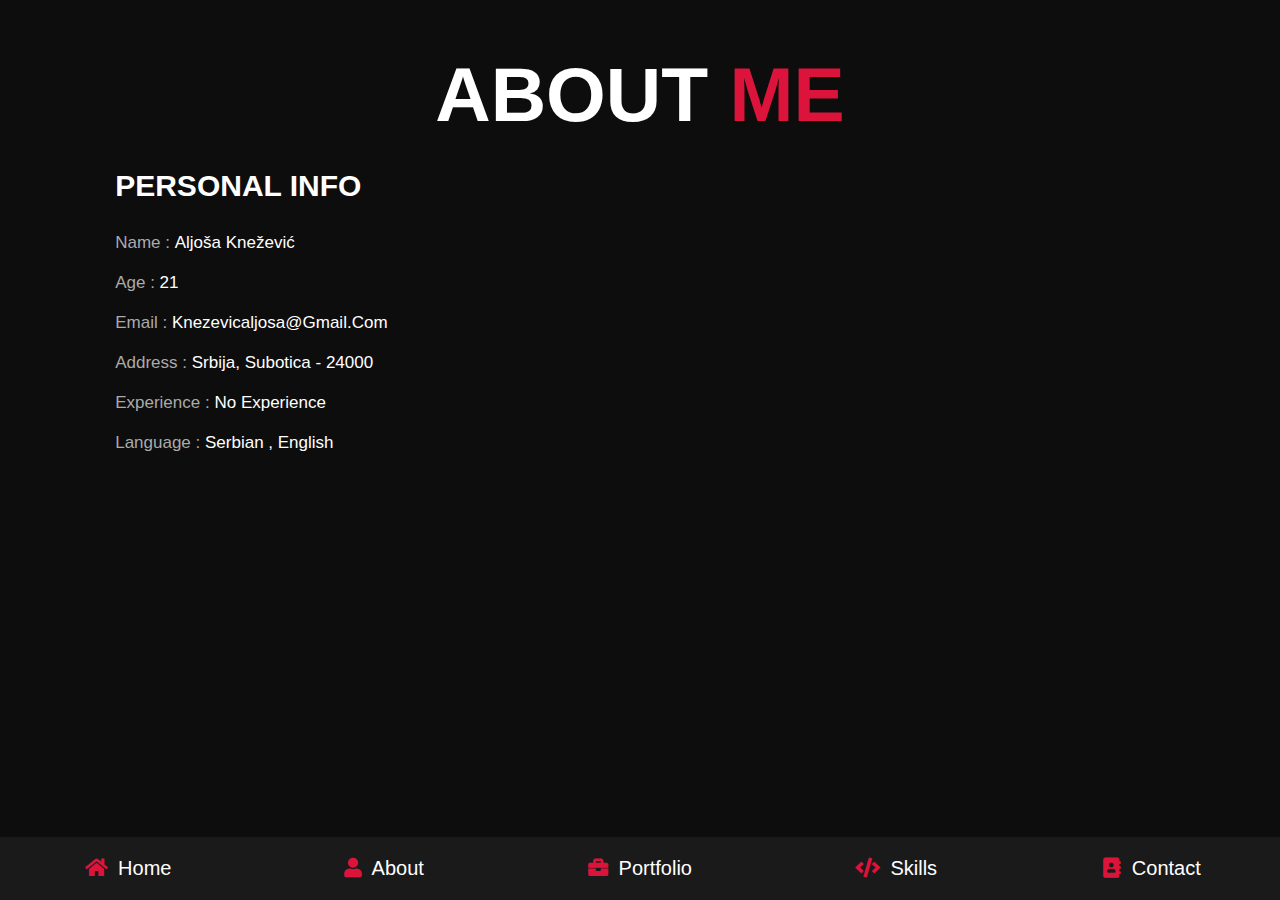
<file: aljosa knezevic/aboutme.html>
<!DOCTYPE html>
<html lang="en">
<head>
    <meta charset="UTF-8">
    <meta http-equiv="X-UA-Compatible" content="IE=edge">
    <meta name="viewport" content="width=device-width, initial-scale=1.0">
    <title>Aljoša Knežević</title>
    <meta name="description" content="Aljoša Knežević portfolio">
    <meta name="author" content="Aljoša Knežević">

    <link rel="stylesheet" href="https://cdnjs.cloudflare.com/ajax/libs/font-awesome/5.15.4/css/all.min.css">

    <link rel="stylesheet" href="css/style.css">

</head>
<body>


<nav class="navbar">
    <a href="index.html"> <i class="fas fa-home"></i> <span>home</span> </a>
    <a href="aboutme.html"> <i class="fas fa-user"></i> <span>about</span> </a>
    <a href="portfolio.html"> <i class="fas fa-briefcase"></i> <span>portfolio</span> </a>
    <a href="skills.html"> <i class="fas fa-code"></i> <span>skills</span> </a>
    <a href="contact.html"> <i class="fas fa-address-book"></i> <span>contact</span> </a>
</nav>



<section class="about">

    <h1 class="heading"> about <span>me</span> </h1>

    <div class="row">

        <div class="info-container">

            <h1>personal info</h1>

            <div class="box-container">

                <div class="box">
                    <h3> <span>name : </span> Aljoša Knežević </h3>
                    <h3> <span>age : </span> 21 </h3>
                    <h3> <span>email : </span> knezevicaljosa@gmail.com </h3>
                    <h3> <span>address : </span> Srbija, Subotica - 24000 </h3>


                    <h3> <span>experience : </span> no experience </h3>
                    <h3> <span>language : </span> Serbian , English </h3>
                </div>

        </div>



    </div>

</section>




</body>
</html>
</file>
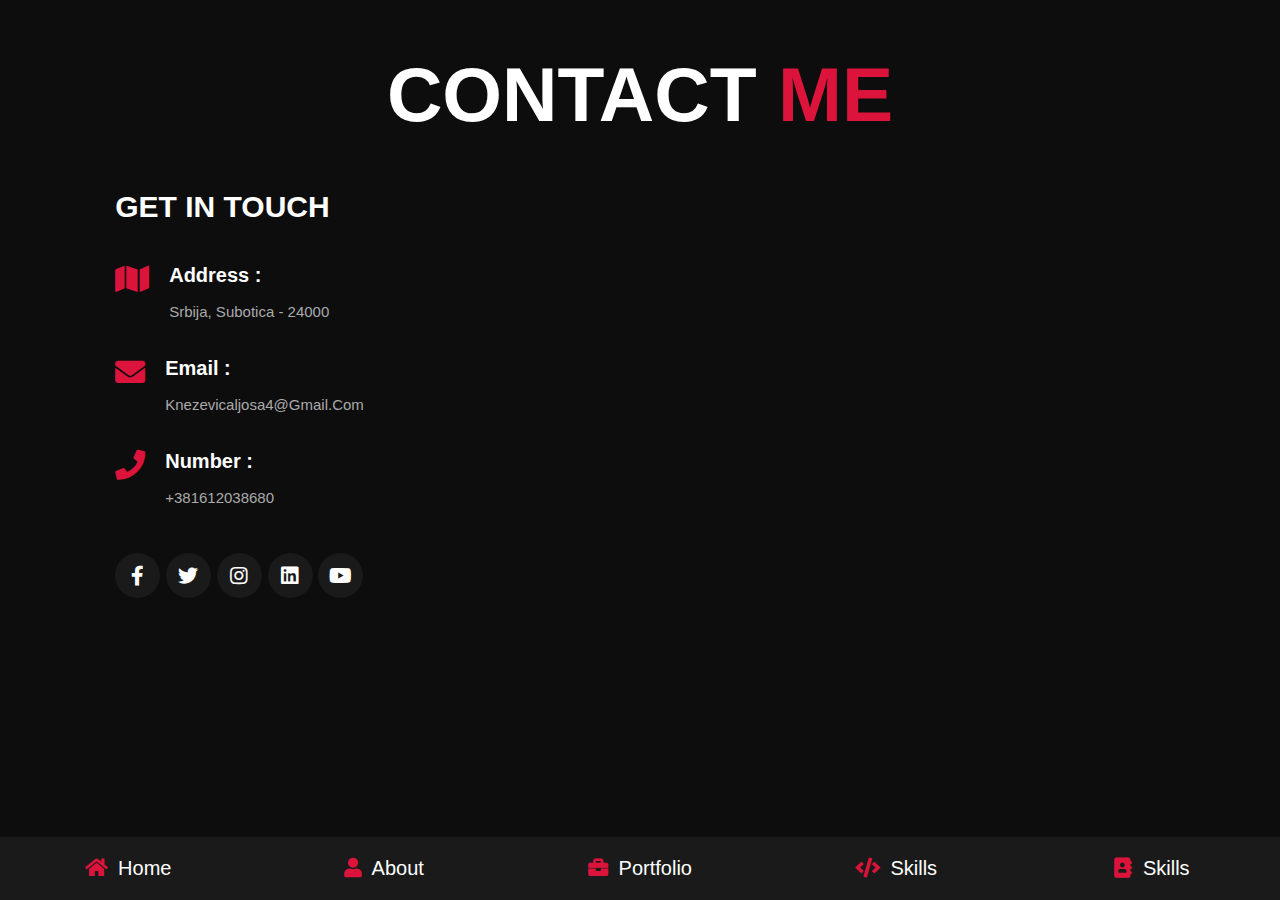
<file: aljosa knezevic/contact.html>
<!DOCTYPE html>
<html lang="en">
<head>
    <meta charset="UTF-8">
    <meta http-equiv="X-UA-Compatible" content="IE=edge">
    <meta name="viewport" content="width=device-width, initial-scale=1.0">
    <title>Aljoša Knežević</title>
    <meta name="description" content="Aljoša Knežević portfolio">
    <meta name="author" content="Aljoša Knežević">

    <link rel="stylesheet" href="https://cdnjs.cloudflare.com/ajax/libs/font-awesome/5.15.4/css/all.min.css">

    <link rel="stylesheet" href="css/style.css">

</head>
<body>


<nav class="navbar">
    <a href="index.html"> <i class="fas fa-home"></i> <span>home</span> </a>
    <a href="aboutme.html"> <i class="fas fa-user"></i> <span>about</span> </a>
    <a href="portfolio.html"> <i class="fas fa-briefcase"></i> <span>portfolio</span> </a>
    <a href="skills.html"> <i class="fas fa-code"></i> <span>skills</span> </a>
    <a href="contact.html"> <i class="fas fa-address-book"></i> <span>skills</span> </a>
</nav>


<section class="contact">

    <h1 class="heading"> contact <span>me</span> </h1>

    <div class="row">

        <div class="info-container">

            <h1>get in touch</h1>

            <div class="box-container">

                <div class="box">
                    <i class="fas fa-map"></i>
                    <div class="info">
                        <h3>address :</h3>
                        <p>Srbija, Subotica - 24000</p>
                    </div>
                </div>

                <div class="box">
                    <i class="fas fa-envelope"></i>
                    <div class="info">
                        <h3>email :</h3>
                        <p>knezevicaljosa4@gmail.com</p>
                    </div>
                </div>

                <div class="box">
                    <i class="fas fa-phone"></i>
                    <div class="info">
                        <h3>number :</h3>
                        <p>+381612038680</p>
                    </div>
                </div>

            </div>

            <div class="share">
                <a href="https://www.facebook.com/" class="fab fa-facebook-f"></a>
                <a href="https://twitter.com/" class="fab fa-twitter"></a>
                <a href="https://www.instagram.com/" class="fab fa-instagram"></a>
                <a href="https://www.linkedin.com/" class="fab fa-linkedin"></a>
                <a href="https://www.youtube.com/" class="fab fa-youtube"></a>
            </div>

        </div>

        <iframe src="https://www.google.com/maps/embed?pb=!1m18!1m12!1m3!1d3266.9847894262903!2d19.692160115730374!3d46.10470429849654!2m3!1f0!2f0!3f0!3m2!1i1024!2i768!4f13.1!3m3!1m2!1s0x474361461c9af78b%3A0x1b5b2f90477820c6!2z0InRg9Cx0LUg0KjQtdGA0YbQtdGA0LAgMjgsINCh0YPQsdC-0YLQuNGG0LAgMjQxMDU!5e1!3m2!1ssr!2srs!4v1656958067220!5m2!1ssr!2srs" width="600" height="450" style="border:0;" allowfullscreen="" loading="lazy" referrerpolicy="no-referrer-when-downgrade"></iframe>

    </div>
     <iframe src="https://www.facebook.com/plugins/share_button.php?href=https%3A%2F%2Fdevelopers.facebook.com%2Fdocs%2Fplugins%2F&layout=button_count&size=small&width=96&height=20&appId" width="96" height="20" style="border:none;overflow:hidden" scrolling="no" frameborder="0" allowfullscreen="true" allow="autoplay; clipboard-write; encrypted-media; picture-in-picture; web-share"></iframe>
     <iframe src="https://www.facebook.com/plugins/like.php?href=https%3A%2F%2Fdevelopers.facebook.com%2Fdocs%2Fplugins%2F&width=450&layout=standard&action=like&size=small&share=false&height=35&appId" width="450" height="35" style="border:none;overflow:hidden" scrolling="no" frameborder="0" allowfullscreen="true" allow="autoplay; clipboard-write; encrypted-media; picture-in-picture; web-share"></iframe>
</section>


</body>
</html>
</file>
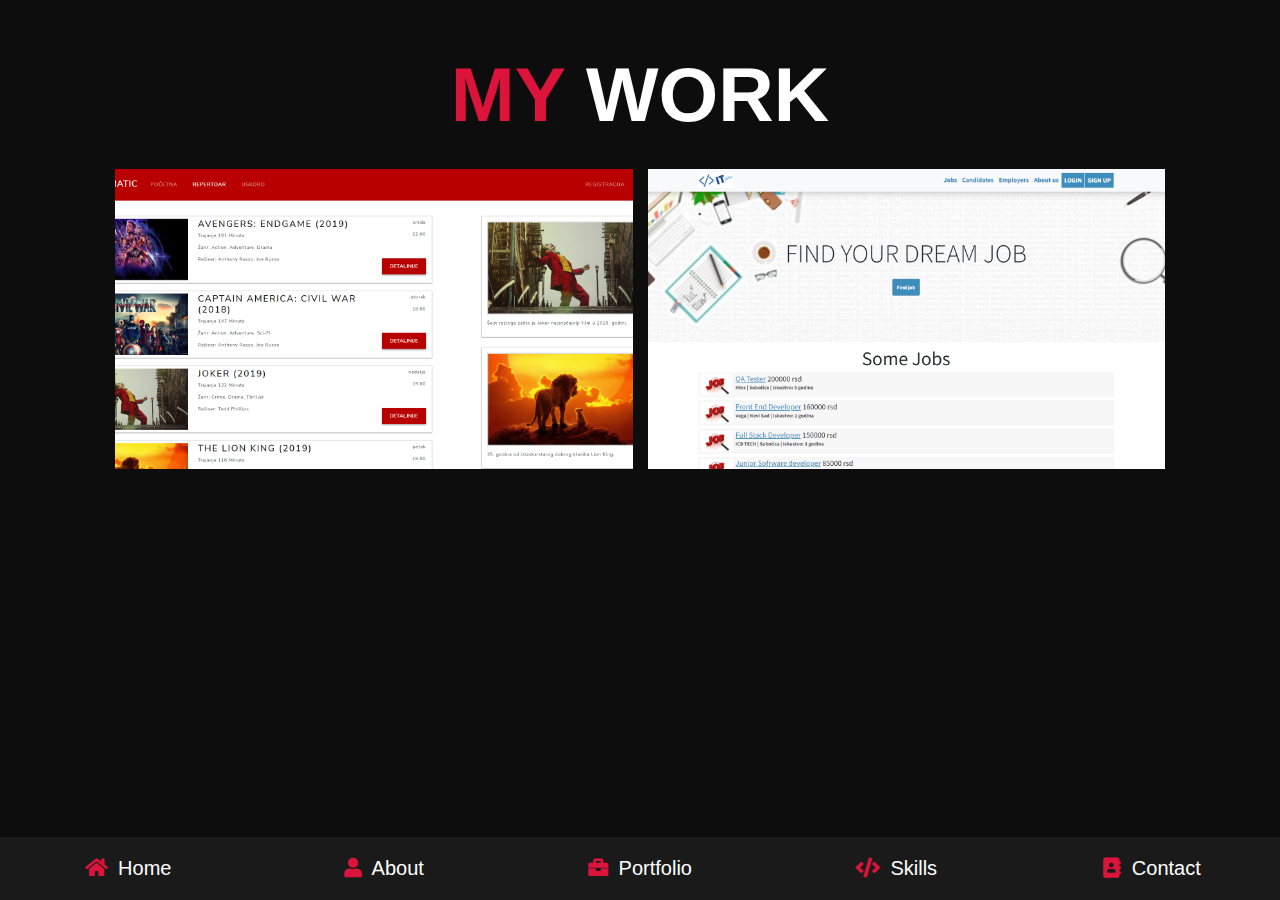
<file: aljosa knezevic/portfolio.html>
<!DOCTYPE html>
<html lang="en">
  <head>
    <meta charset="UTF-8" />
    <meta http-equiv="X-UA-Compatible" content="IE=edge" />
    <meta name="viewport" content="width=device-width, initial-scale=1.0" />
    <title>Aljoša Knežević</title>
    <meta name="description" content="Aljoša Knežević portfolio" />
    <meta name="author" content="Aljoša Knežević" />

    <link
      rel="stylesheet"
      href="https://cdnjs.cloudflare.com/ajax/libs/font-awesome/5.15.4/css/all.min.css"
    />
      <script async src-"https://w.gooelctagmanoger.com/etog/js?id-G-OGOVEMZNEg"></script>
    <script>
window.datalayer - window. datalayer |l l];
function etog() fdatalaycr.push(orguments);)
gtag('js*, new Date());
gtag('config', 'G-T7G4DZ8PED');
    </script>

    <link rel="stylesheet" href="css/style.css" />
  </head>
  <body>

    <nav class="navbar">
      <a href="index.html"> <i class="fas fa-home"></i> <span>home</span> </a>
      <a href="aboutme.html">
        <i class="fas fa-user"></i> <span>about</span>
      </a>
      <a href="portfolio.html">
        <i class="fas fa-briefcase"></i> <span>portfolio</span>
      </a>
      <a href="skills.html">
        <i class="fas fa-code"></i> <span>skills</span>
      </a>
      <a href="contact.html">
        <i class="fas fa-address-book"></i> <span>contact</span>
      </a>
    </nav>



    <section class="portfolio">
      <h1 class="heading"><span>my</span> work</h1>

      <div class="box-container">
        <div class="box">
          <img src="images/project-1.png" alt="" />
          <div class="content">
            <h3>project 01</h3>
            <p>Booking tickets at the cinema</p>
          </div>
        </div>

        <div class="box">
          <img src="images/project-2.png" alt="" />
          <div class="content">
            <h3>project 02</h3>
            <p>Find your dream job as a developer</p>
          </div>
        </div>
      </div>
    </section>

  </body>
</html>
</file>
<file: aljosa knezevic/css/style.css>
* {
  font-family: "Poppins", sans-serif;
  margin: 0;
  padding: 0;
  -webkit-box-sizing: border-box;
  box-sizing: border-box;
  text-decoration: none;
  outline: none;
  border: none;
  text-transform: capitalize;
}

html {
  font-size: 62.5%;
  overflow-x: hidden;
}
html::-webkit-scrollbar {
  width: 1rem;
}
html::-webkit-scrollbar-track {
  background: #0d0d0d;
}
html::-webkit-scrollbar-thumb {
  background: crimson;
  border-radius: 5rem;
}

body {
  background: #0d0d0d;
  padding-bottom: 6.5rem;
}

section {
  padding: 5rem 9%;
}

.heading {
  text-align: center;
  font-size: 6vw;
  color: #fff;
  margin-bottom: 3rem;
  text-transform: uppercase;
}
.heading span {
  text-transform: uppercase;
  color: crimson;
}

.btn {
  display: inline-block;
  margin-top: 1rem;
  border-radius: 5rem;
  background: crimson;
  padding: 0.7rem;
  font-size: 1.7rem;
  color: #fff;
  padding-left: 2rem;
}
.btn i {
  height: 4rem;
  width: 4rem;
  line-height: 4rem;
  font-size: 1.7rem;
  text-align: center;
  background: #fff;
  color: crimson;
  border-radius: 50%;
  margin-left: 1rem;
  -webkit-transition: 0.2s linear;
  transition: 0.2s linear;
}
.btn:hover i {
  margin-left: 2rem;
}

.navbar {
  position: fixed;
  bottom: 0;
  left: 0;
  right: 0;
  display: -webkit-box;
  display: -ms-flexbox;
  display: flex;
  z-index: 1000;
  -webkit-box-align: end;
  -ms-flex-align: end;
  align-items: flex-end;
}
.navbar a {
  padding: 2rem;
  font-size: 2rem;
  background: #1a1a1a;
  -webkit-box-flex: 1;
  -ms-flex: 1;
  flex: 1;
  color: #fff;
  text-align: center;
  -webkit-transition: 0.2s linear;
  transition: 0.2s linear;
}
.navbar a i {
  color: crimson;
  padding-right: 0.5rem;
}
.navbar a:hover {
  background: crimson;
  padding-bottom: 6rem;
}
.navbar a:hover i {
  color: #fff;
}

.home {
  display: -webkit-box;
  display: -ms-flexbox;
  display: flex;
  -webkit-box-align: center;
  -ms-flex-align: center;
  align-items: center;
  -ms-flex-wrap: wrap;
  flex-wrap: wrap;
  gap: 4rem;
  min-height: calc(100vh - 6.5rem);
}
.home .image {
  -webkit-box-flex: 1;
  -ms-flex: 1 1 42rem;
  flex: 1 1 42rem;
  text-align: center;
}
.home .image img {
  height: 70rem;
  width: 50rem;
  border-radius: 30% 70% 70% 30%/30% 30% 70% 70%;
}
.home .content {
  -webkit-box-flex: 1;
  -ms-flex: 1 1 42rem;
  flex: 1 1 42rem;
}
.home .content h3 {
  color: #fff;
  font-size: 4rem;
  padding-bottom: 0.5rem;
}
.home .content span {
  font-size: 3rem;
  color: crimson;
  padding: 0.5rem 0;
  display: block;
}
.home .content p {
  font-size: 1.5rem;
  color: #aaa;
  padding: 1rem 0;
  line-height: 2;
}

.about .row {
  display: -webkit-box;
  display: -ms-flexbox;
  display: flex;
  -webkit-box-align: center;
  -ms-flex-align: center;
  align-items: center;
  -ms-flex-wrap: wrap;
  flex-wrap: wrap;
  gap: 2rem;
}
.about .row .info-container {
  -webkit-box-flex: 1;
  -ms-flex: 1 1 42rem;
  flex: 1 1 42rem;
}
.about .row .info-container h1 {
  font-size: 3rem;
  color: #fff;
  text-transform: uppercase;
  padding-bottom: 1rem;
}
.about .row .info-container .box-container {
  padding: 1rem 0;
  display: -webkit-box;
  display: -ms-flexbox;
  display: flex;
  -ms-flex-wrap: wrap;
  flex-wrap: wrap;
  gap: 2rem;
}
.about .row .info-container .box-container .box {
  -webkit-box-flex: 1;
  -ms-flex: 1 1 20rem;
  flex: 1 1 20rem;
}
.about .row .info-container .box-container .box h3 {
  font-size: 1.7rem;
  color: #fff;
  padding: 1rem 0;
  font-weight: normal;
}
.about .row .info-container .box-container .box h3 span {
  color: #aaa;
  font-weight: lighter;
}
.about .row .table,
.about .row th,
.about .row td {
  border: 3px solid crimson;
  border-radius: 10px;
  color: #ffffff;
  font-family: "Poppins", sans-serif;
  margin: 0;
  text-align: center;
}
.about .row .table {
  height: 100%;
  width: 100%;
}
.about .row .table td:last-child {
  text-align: center;
}
.about .row #grades {
  font-size: 3em;
  color: crimson;
  margin: 0.67em 0;
  font-weight: bold;
  letter-spacing: 3px;
}
.about .row #grades span {
  text-decoration: none;
}
.about .row .count-container {
  -webkit-box-flex: 1;
  -ms-flex: 1 1 42rem;
  flex: 1 1 42rem;
  display: -webkit-box;
  display: -ms-flexbox;
  display: flex;
  -ms-flex-wrap: wrap;
  flex-wrap: wrap;
  gap: 2rem;
}
.about .row .count-container .box {
  -webkit-box-flex: 1;
  -ms-flex: 1 1 20rem;
  flex: 1 1 20rem;
  padding: 3rem 4rem;
  border-radius: 0.5rem;
  background: #1a1a1a;
  -webkit-box-shadow: 0 0.5rem 1rem rgba(0, 0, 0, 0.7);
  box-shadow: 0 0.5rem 1rem rgba(0, 0, 0, 0.7);
}
.about .row .count-container .box h3 {
  font-size: 5rem;
  color: crimson;
}
.about .row .count-container .box p {
  font-size: 2rem;
  color: #aaa;
}

.skills .box-container {
  display: -ms-grid;
  display: grid;
  -ms-grid-columns: minmax(16rem, 1fr);
  grid-template-columns: repeat(auto-fit, minmax(16rem, 1fr));
  gap: 1.5rem;
}
.skills .box-container .box {
  padding: 2rem;
  text-align: center;
  -webkit-box-shadow: 0 0.5rem 1rem rgba(0, 0, 0, 0.7);
  box-shadow: 0 0.5rem 1rem rgba(0, 0, 0, 0.7);
  border-radius: 0.5rem;
  background: #1a1a1a;
}
.skills .box-container .box:hover {
  background: #fff;
}
.skills .box-container .box:hover h3 {
  color: #0d0d0d;
}
.skills .box-container .box img {
  height: 7rem;
  margin-bottom: 1rem;
}
.skills .box-container .box h3 {
  color: #fff;
  font-size: 1.7rem;
  font-weight: normal;
  text-transform: uppercase;
}

.portfolio {
  text-align: center;
}
.portfolio .box-container {
  display: -ms-grid;
  display: grid;
  -ms-grid-columns: minmax(31rem, 1fr);
  grid-template-columns: repeat(auto-fit, minmax(31rem, 1fr));
  gap: 1.5rem;
  margin-bottom: 2rem;
}
.portfolio .box-container .box {
  height: 30rem;
  overflow: hidden;
  position: relative;
}
.portfolio .box-container .box:hover .content {
  -webkit-transform: translateY(0%);
  transform: translateY(0%);
}
.portfolio .box-container .box img {
  height: 100%;
  width: 100%;
  -o-object-fit: cover;
  object-fit: cover;
}
.portfolio .box-container .box .content {
  position: absolute;
  top: 0;
  left: 0;
  height: 100%;
  width: 100%;
  background: #1a1a1a;
  display: -webkit-box;
  display: -ms-flexbox;
  display: flex;
  -webkit-box-orient: vertical;
  -webkit-box-direction: normal;
  -ms-flex-flow: column;
  flex-flow: column;
  -webkit-box-align: center;
  -ms-flex-align: center;
  align-items: center;
  -webkit-box-pack: center;
  -ms-flex-pack: center;
  justify-content: center;
  padding: 2rem;
  -webkit-transform: translateY(-100%);
  transform: translateY(-100%);
  -webkit-transition: 0.2s linear;
  transition: 0.2s linear;
}
.portfolio .box-container .box .content h3 {
  font-size: 2.5rem;
  color: #fff;
  text-transform: uppercase;
  font-weight: normal;
}
.portfolio .box-container .box .content p {
  padding: 1rem 0;
  font-size: 1.5rem;
  line-height: 2;
  color: #aaa;
}
.portfolio .box-container .box .content a {
  font-size: 2rem;
  color: crimson;
}
.portfolio .box-container .box .content a:hover {
  color: #fff;
}

.contact .row {
  display: -webkit-box;
  display: -ms-flexbox;
  display: flex;
  -webkit-box-align: center;
  -ms-flex-align: center;
  align-items: center;
  -ms-flex-wrap: wrap;
  flex-wrap: wrap;
  gap: 2rem;
}
.contact .row .info-container {
  width: 40rem;
}
.contact .row .info-container h1 {
  font-size: 3rem;
  text-transform: uppercase;
  color: #fff;
  padding-bottom: 1rem;
}
.contact .row .info-container p {
  font-size: 1.5rem;
  line-height: 2;
  color: #aaa;
  padding: 1rem 0;
}
.contact .row .info-container .box-container {
  padding: 2rem 0;
}
.contact .row .info-container .box-container .box {
  display: -webkit-box;
  display: -ms-flexbox;
  display: flex;
  gap: 2rem;
  padding: 1rem 0;
}
.contact .row .info-container .box-container .box i {
  font-size: 3rem;
  color: crimson;
}
.contact .row .info-container .box-container .box h3 {
  font-size: 2rem;
  color: #fff;
}
.contact .row .info-container .share a {
  font-size: 2rem;
  height: 4.5rem;
  width: 4.5rem;
  line-height: 4.5rem;
  border-radius: 50%;
  background: #1a1a1a;
  color: #fff;
  text-align: center;
  margin-right: 0.3rem;
}
.contact .row .info-container .share a:hover {
  background: crimson;
}

@media (max-width: 1200px) {
  html {
    font-size: 55%;
  }
  section {
    padding: 3rem 2rem;
  }
}
@media (max-width: 768px) {
  .heading {
    font-size: 12vw;
  }
  .navbar a i {
    padding: 0;
  }
  .navbar a span {
    display: none;
  }
  .navbar a:hover {
    padding-bottom: 2rem;
  }
  .home {
    text-align: center;
    gap: 2rem;
  }
  .home .image img {
    height: 40rem;
    width: 30rem;
  }
  .home .content h3 {
    font-size: 3rem;
  }
  .home .content span {
    font-size: 2.5rem;
  }
  .contact .row form .inputBox input {
    width: 100%;
    margin-bottom: 1rem;
  }
}
@media (max-width: 450px) {
  html {
    font-size: 50%;
  }
}
</file>
